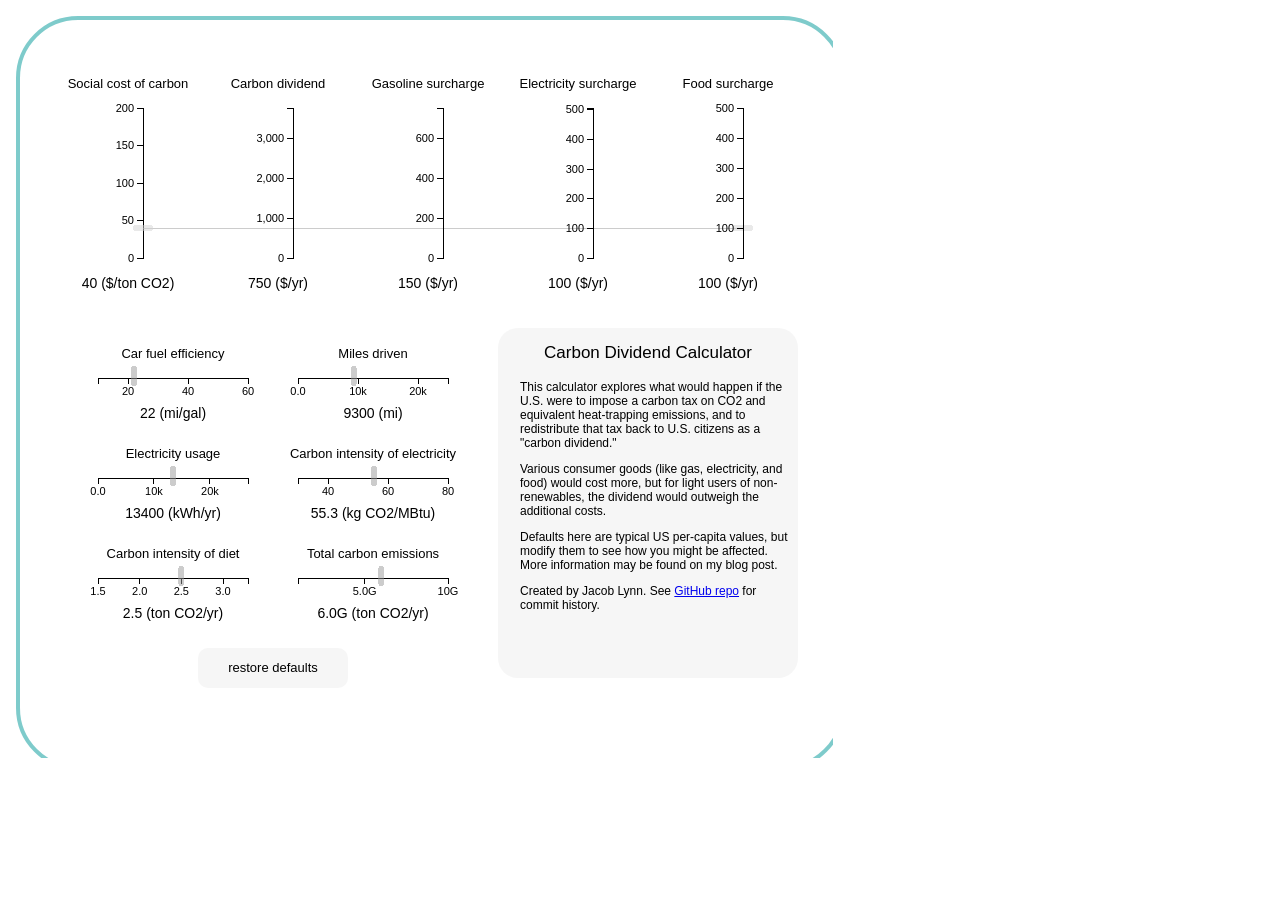
<file: index.html>
<!DOCTYPE HTML PUBLIC "-//IETF//DTD HTML//EN">
<html> <head>
<script src="d3.v3.min.js"></script>
<script src="jquery-1.11.1.min.js"></script>
<script src="sliders.js"></script>
<script src="costs.js"></script>
<link rel="stylesheet" type="text/css" href="viz.css">
<link rel="stylesheet" type="text/css" href="d3.slider.css">
<title>Carbon dividend calculator</title>
</head>

<body>

<script src="viz.js"></script>
</body> </html>
</file>
<file: viz.css>
* {
    font-family: Verdana, Geneva, sans-serif;
}

path {
    /* stroke: #; */
    stroke: black;
    stroke-width: 1;
    fill: none;
}

.axis {
    shape-rendering: crispEdges;
}

.x.axis line {
    stroke: black;
}

.x.axis .minor {
    stroke-opacity: .5;
}

.x.axis path {
    /* display: none; */
}

.y.axis line, .y.axis path {
    fill: none;
    stroke: #000;
}

/* .dragLine.active { */
/*     /\* color: blue; *\/ */
/*     /\* opacity: 0.5; *\/ */
/*     /\* stroke: #099; *\/ */
/* } */
.dragger {
    opacity: 0.5;
    fill: lightgrey;
}
.dragLine {
    opacity: 0.5;
    stroke: lightgrey;
}
.dragger.active {
    fill: #099;
}
/* .dragHandle { */
/*     opacity: 0.5; */
/* } */

/* .dragHandle.active { */
/*     fill: #099; */
/* } */

.sliderHandle {
    opacity: 0.5;
    fill: #999;
}

.sliderHandle.active {
    fill: #099;
}

.tick {
    font-size: 11;
}

.axisTitle {
    font-size: 13;
}
.axisUnit {
    font-size: 14;
}

.sliderTitle {
    font-size: 13;
}
.sliderVal {
    font-size: 14;
}

.restoreText {
    font-size:13;
    cursor:default;
}
.restoreButton {
    fill: #eee;
    opacity:0.5;
}

/* .restoreText.active { */
/*     font-family: "Verdana"; */
/*     font-size:13; */
/* } */
.restoreButton.active {
    fill: #099;
}

.backgroundBox {
    width: 100%;
    height: 100%;
    fill: white;
    opacity: 0.5;
    stroke: #099;
    stroke-width: 4;

  /* .attr("width","100%").attr("height","100%") */
  /* .attr("fill","#FFF") */
  /* .attr("stroke", "#099") */
  /* .attr("stroke-width", 5) */
  /* .attr("rx",10).attr("ry",10) */
  /* .attr("opacity",1.0) */
}


.boxRect {
    fill: #eee;
    opacity:0.5;
    /* stroke: #099; */
}

.boxTitle {
    font-size: 17;
}

.boxText {
    font-size: 12;
}
</file>
<file: d3.slider.css>
.d3-slider {
    position: relative;
    font-family: Verdana,Arial,sans-serif;
    font-size: 1.1em;
    border: 1px solid #aaaaaa;
    z-index: 2;
}

.d3-slider-horizontal {
    height: .8em;
}  

.d3-slider-range {
  background:#2980b9;
  left:0px;
  right:0px;
  height: 0.8em;
  position: absolute;
}

.d3-slider-range-vertical {
  background:#2980b9;
  left:0px;
  right:0px;
  position: absolute;
  top:0;
}

.d3-slider-vertical {
    width: .8em;
    height: 100px;
}      

.d3-slider-handle {
    position: absolute;
    width: 1.2em;
    height: 1.2em;
    border: 1px solid #d3d3d3;
    border-radius: 4px;
    background: #eee;
    background: linear-gradient(to bottom, #eee 0%, #ddd 100%);
    z-index: 3;
}

.d3-slider-handle:hover {
    border: 1px solid #999999;
}

.d3-slider-horizontal .d3-slider-handle {
    top: -.3em;
    margin-left: -.6em;
}

.d3-slider-axis {
    position: relative;
    z-index: 1;    
}

.d3-slider-axis-bottom {
    top: .8em;
}

.d3-slider-axis-right {
    left: .8em;
}

.d3-slider-axis path {
    stroke-width: 0;
    fill: none;
}

.d3-slider-axis line {
    fill: none;
    stroke: #aaa;
    shape-rendering: crispEdges;
}

.d3-slider-axis text {
    font-size: 11px;
}

.d3-slider-vertical .d3-slider-handle {
    left: -.25em;
    margin-left: 0;
    margin-bottom: -.6em;      
}
</file>
